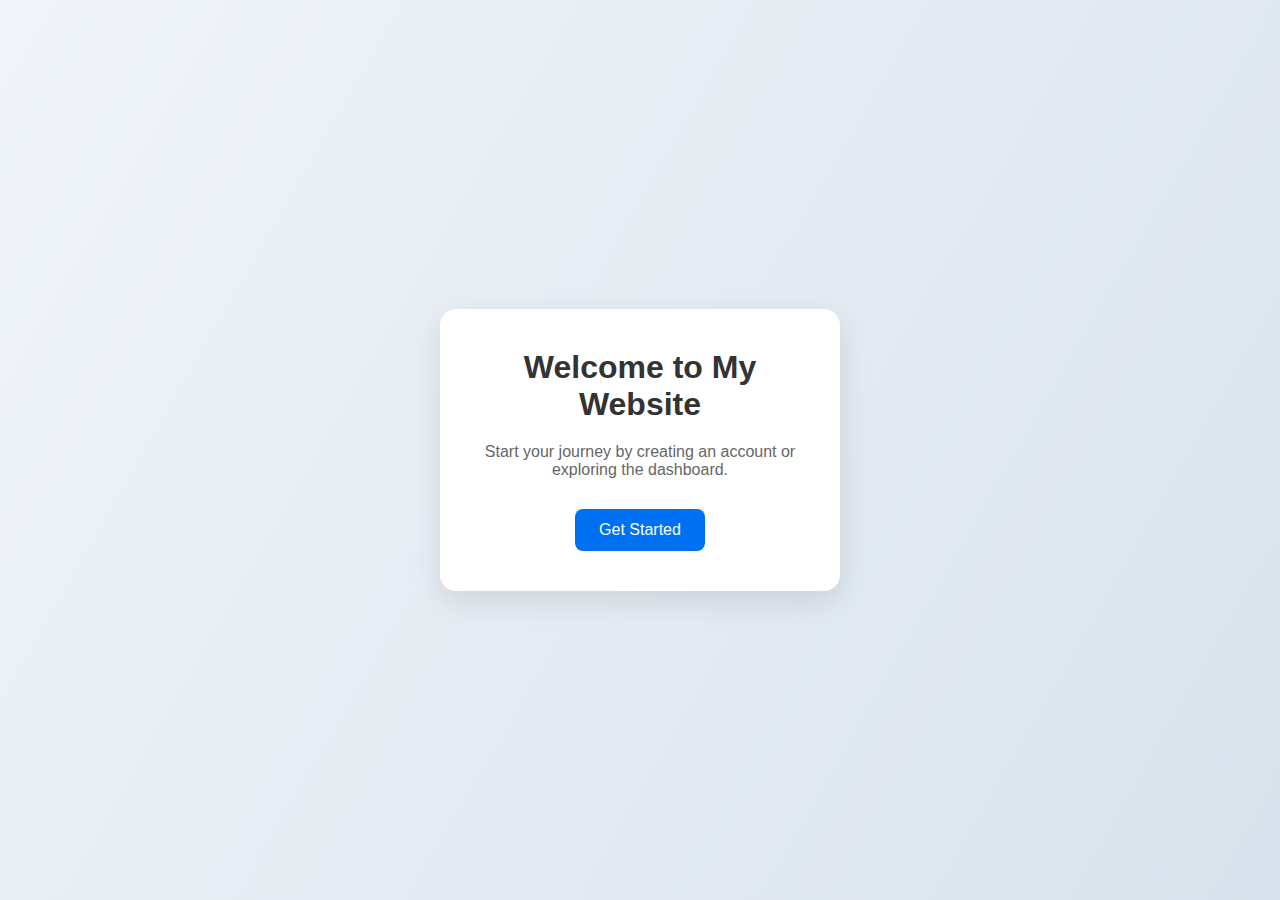
<file: src/index.html>
<!DOCTYPE html>
<html lang="en">
<head>
  <meta charset="UTF-8" />
  <meta name="viewport" content="width=device-width, initial-scale=1.0"/>
  <title>Welcome | My Site</title>
  <style>
    * {
      margin: 0;
      padding: 0;
      box-sizing: border-box;
      font-family: 'Segoe UI', Tahoma, Geneva, Verdana, sans-serif;
    }

    body {
      background: linear-gradient(120deg, #f0f4f8, #d9e2ec);
      height: 100vh;
      display: flex;
      justify-content: center;
      align-items: center;
      text-align: center;
    }

    .container {
      background-color: white;
      padding: 40px;
      border-radius: 16px;
      box-shadow: 0 10px 30px rgba(0, 0, 0, 0.1);
      width: 90%;
      max-width: 400px;
      transition: transform 0.2s ease;
    }

    .container:hover {
      transform: translateY(-5px);
    }

    h1 {
      font-size: 2rem;
      color: #333;
      margin-bottom: 20px;
    }

    p {
      font-size: 1rem;
      color: #666;
      margin-bottom: 30px;
    }

    button {
      padding: 12px 24px;
      font-size: 1rem;
      color: white;
      background-color: #0070f3;
      border: none;
      border-radius: 8px;
      cursor: pointer;
      transition: background-color 0.2s ease;
    }
  </style>
</head>
<body>
  <div class="container">
    <h1>Welcome to My Website</h1>
    <p>Start your journey by creating an account or exploring the dashboard.</p>
    <button onclick="goToPage()">Get Started</button>
  </div>

  <script>
    function goToPage() {
      window.location.href = "/auth-pages/create_account_folder/create-account_page.html";
    }
  </script>
</body>
</html>
</file>
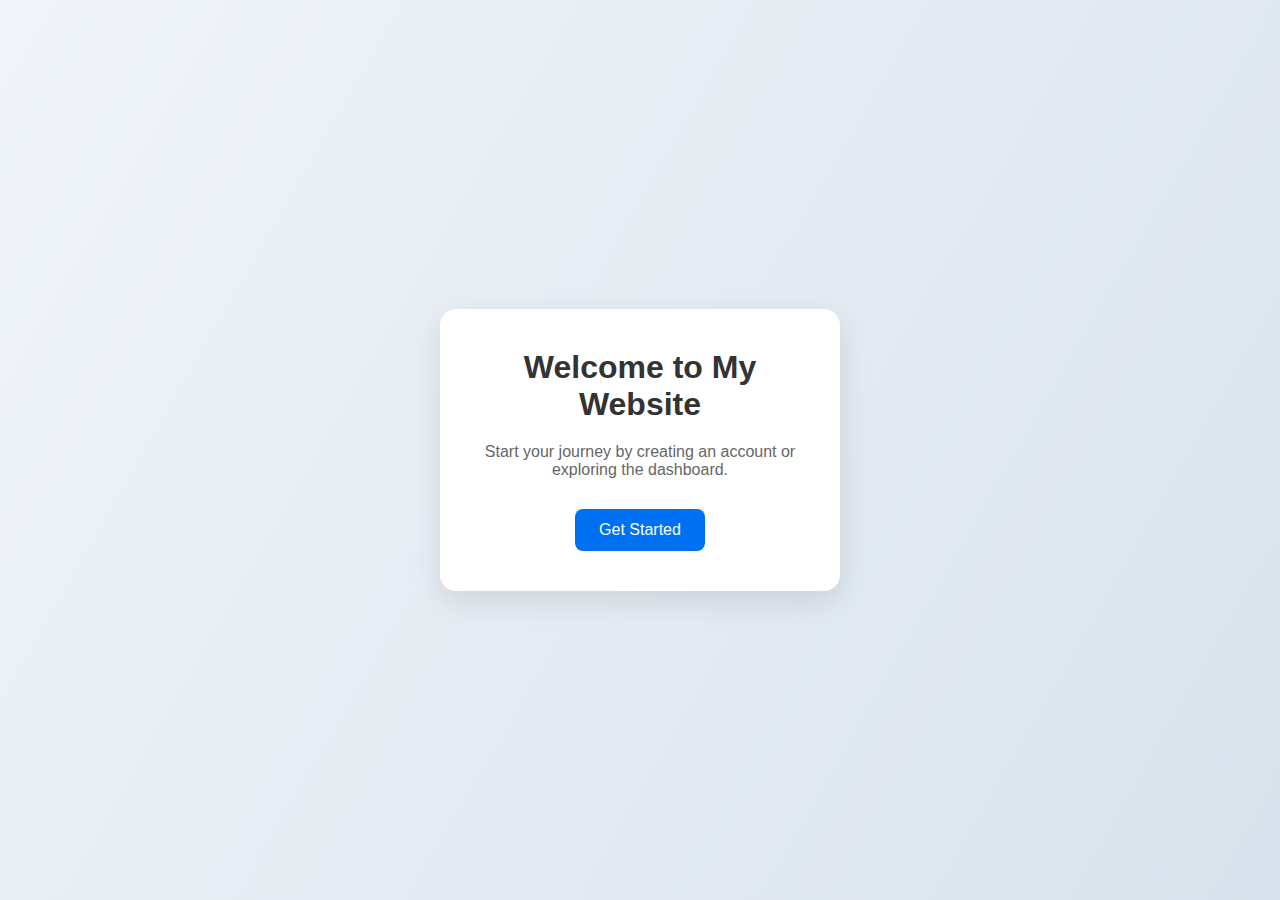
<file: src/landing-page.html>
<!DOCTYPE html>
<html lang="en">
<head>
  <meta charset="UTF-8" />
  <meta name="viewport" content="width=device-width, initial-scale=1.0"/>
  <title>Welcome | My Site</title>
  <style>
    * {
      margin: 0;
      padding: 0;
      box-sizing: border-box;
      font-family: 'Segoe UI', Tahoma, Geneva, Verdana, sans-serif;
    }

    body {
      background: linear-gradient(120deg, #f0f4f8, #d9e2ec);
      height: 100vh;
      display: flex;
      justify-content: center;
      align-items: center;
      text-align: center;
    }

    .container {
      background-color: white;
      padding: 40px;
      border-radius: 16px;
      box-shadow: 0 10px 30px rgba(0, 0, 0, 0.1);
      width: 90%;
      max-width: 400px;
      transition: transform 0.2s ease;
    }

    .container:hover {
      transform: translateY(-5px);
    }

    h1 {
      font-size: 2rem;
      color: #333;
      margin-bottom: 20px;
    }

    p {
      font-size: 1rem;
      color: #666;
      margin-bottom: 30px;
    }

    button {
      padding: 12px 24px;
      font-size: 1rem;
      color: white;
      background-color: #0070f3;
      border: none;
      border-radius: 8px;
      cursor: pointer;
      transition: background-color 0.2s ease;
    }

    button:hover {
      background-color: #005bd1;
    }
  </style>
</head>
<body>
  <div class="container">
    <h1>Welcome to My Website</h1>
    <p>Start your journey by creating an account or exploring the dashboard.</p>
    <button onclick="goToPage()">Get Started</button>
  </div>

  <script>
    function goToPage() {
      window.location.href = "../src/auth-pages/create_account_folder/create-account_page.html";
    }
  </script>
</body>
</html>
</file>
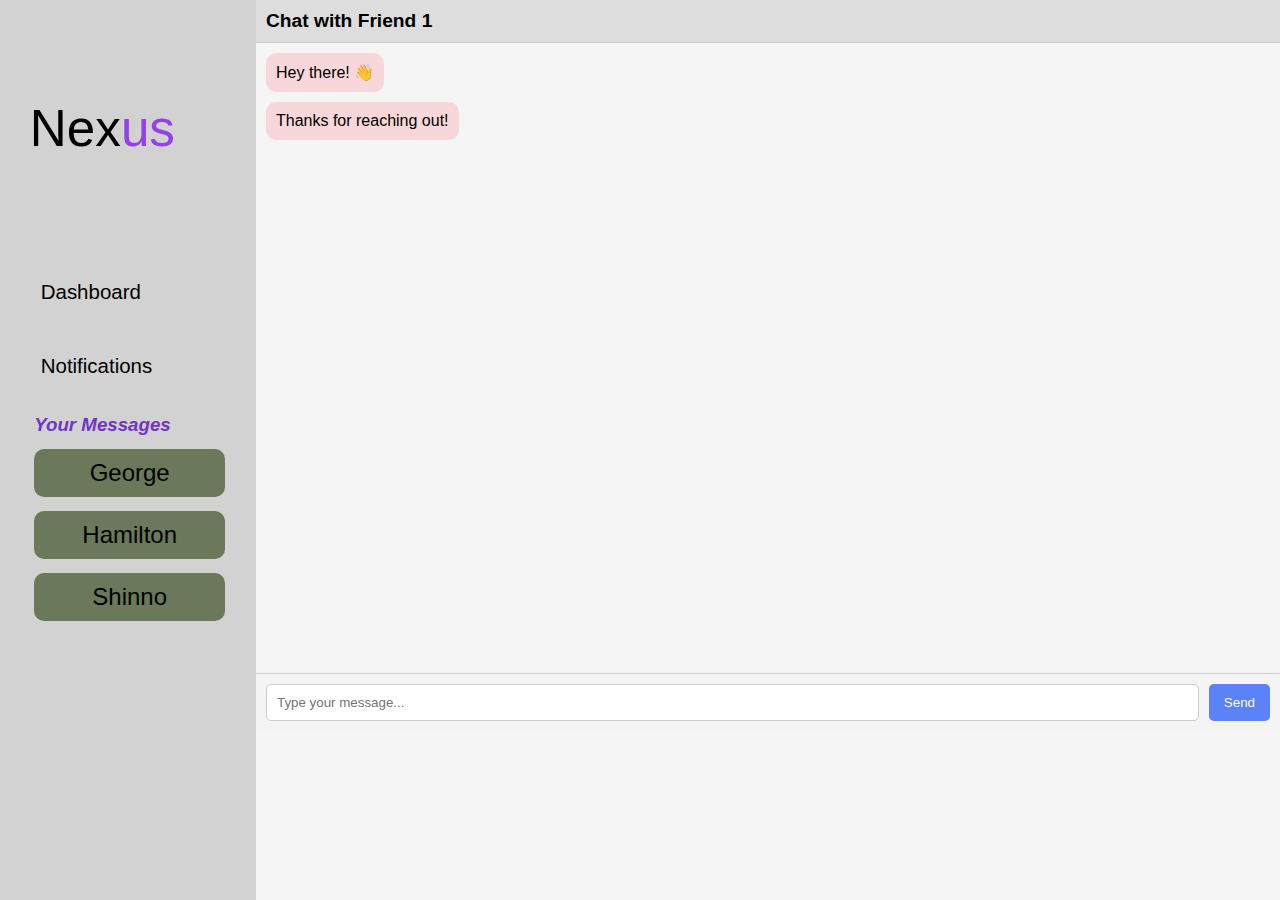
<file: src/messaging/entMsg/entMsg.html>
<!DOCTYPE html>
<html lang="en">
<head>
    <meta charset="UTF-8">
    <meta name="viewport" content="width=device-width, initial-scale=1.0">
    <title>Messaging Page</title>
    <link rel="stylesheet" href="entMsg.css">
</head>
<body>
<div class="parent">

         <div class="side-bar">
            <div class="heading"><h2>Nex<span>us</span></h2></div>
            <div class="opt">
               <div class="links-parent">
               <a href="../../dashboards/entrepenuer_dashboard/entrepenuer.html" class="links">Dashboard</a>
               </div>
              
               <div class="links-parent">
               <a href="../../notifications/entreprenuer-notifications/entNotf.html" class="links">Notifications</a>
               </div>
               <div class="friends-parent">
                <h3>Your Messages</h3>
             <div class="friends">
            <h2>George</h2>
             </div>
             <div class="friends">
            <h2>Hamilton</h2>

             </div>
             <div class="friends">
            <h2>Shinno</h2>
                
             </div>
        </div>
            </div>
     </div>
     <!-- sidebar ends here -->
      <!-- <div class="friends-sidebar">
        <div class="heading-friends">
          <h2>Incoming Messages</h2>
        </div>
        
      </div> -->
      <div class="main-box">
<div class="chat-header">
  <h2 id="chatUser">Chat</h2>
</div>

<div class="chat-messages" id="chatMessages"></div>

<div class="chat-input">
  <input type="text" id="messageInput" placeholder="Type your message..." />
  <button id="sendBtn">Send</button>
</div>

      </div>
</div>
    
    <script src="entMsg.js"></script>
</body>
</html>
</file>
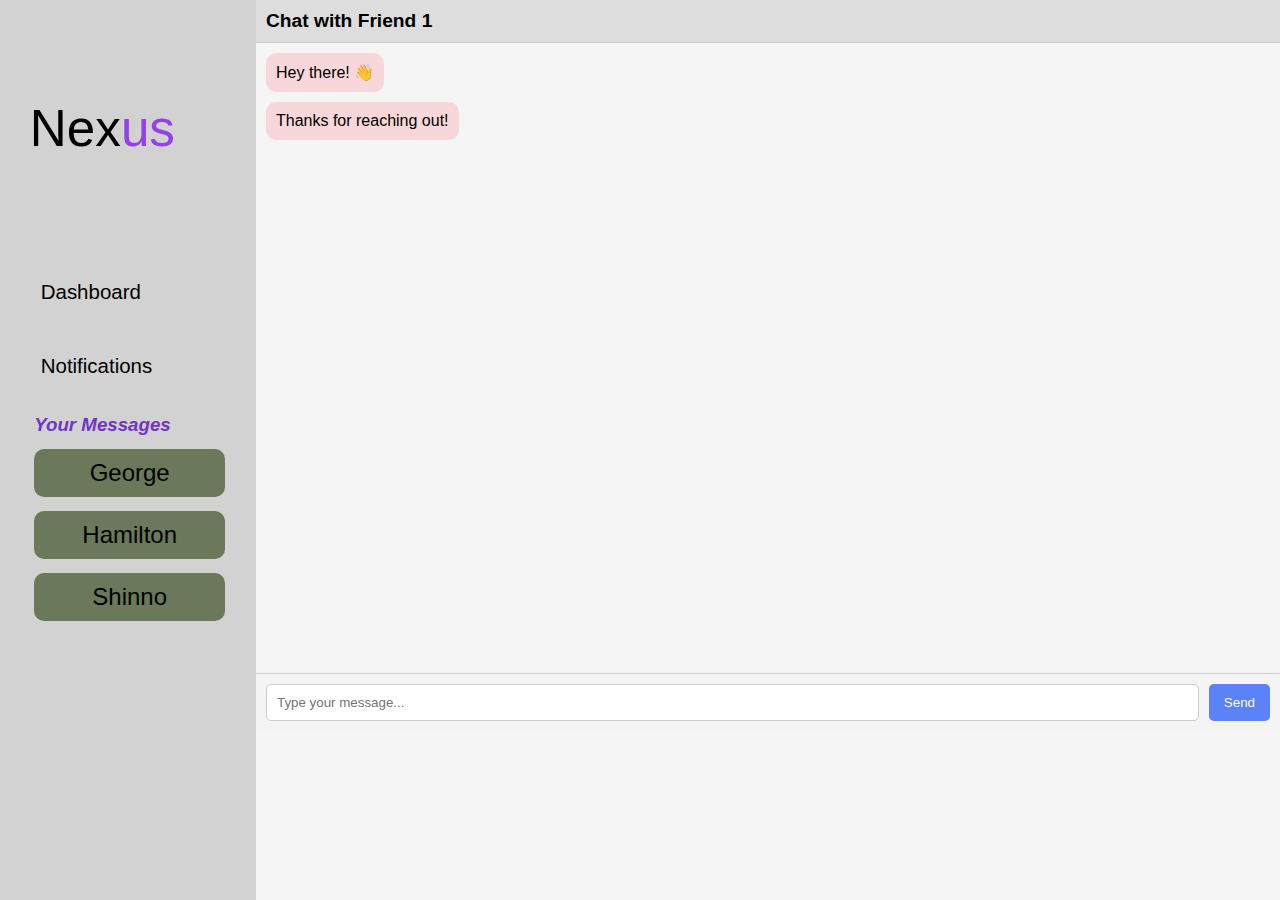
<file: src/messaging/invMsg/invMsg.html>
<!DOCTYPE html>
<html lang="en">
<head>
    <meta charset="UTF-8">
    <meta name="viewport" content="width=device-width, initial-scale=1.0">
    <title>Messaging Page</title>
    <link rel="stylesheet" href="invMsg.css">
</head>
<body>
<div class="parent">

         <div class="side-bar">
            <div class="heading"><h2>Nex<span>us</span></h2></div>
            <div class="opt">
               <div class="links-parent">
               <a href="../../dashboards/investors_dashboard/investorDashboard.html" class="links">Dashboard</a>
               </div>
              
               <div class="links-parent">
               <a href="../../notifications/investor-notifications/invNotf.html" class="links">Notifications</a>
               </div>
               <div class="friends-parent">
                <h3>Your Messages</h3>
             <div class="friends">
            <h2>George</h2>
             </div>
             <div class="friends">
            <h2>Hamilton</h2>

             </div>
             <div class="friends">
            <h2>Shinno</h2>
                
             </div>
        </div>
            </div>
     </div>
    
      <div class="main-box">
<div class="chat-header">
  <h2 id="chatUser">Chat</h2>
</div>

<div class="chat-messages" id="chatMessages"></div>

<div class="chat-input">
  <input type="text" id="messageInput" placeholder="Type your message..." />
  <button id="sendBtn">Send</button>
</div>

      </div>
</div>
    
    <script src="invMsg.js"></script>
</body>
</html>
</file>
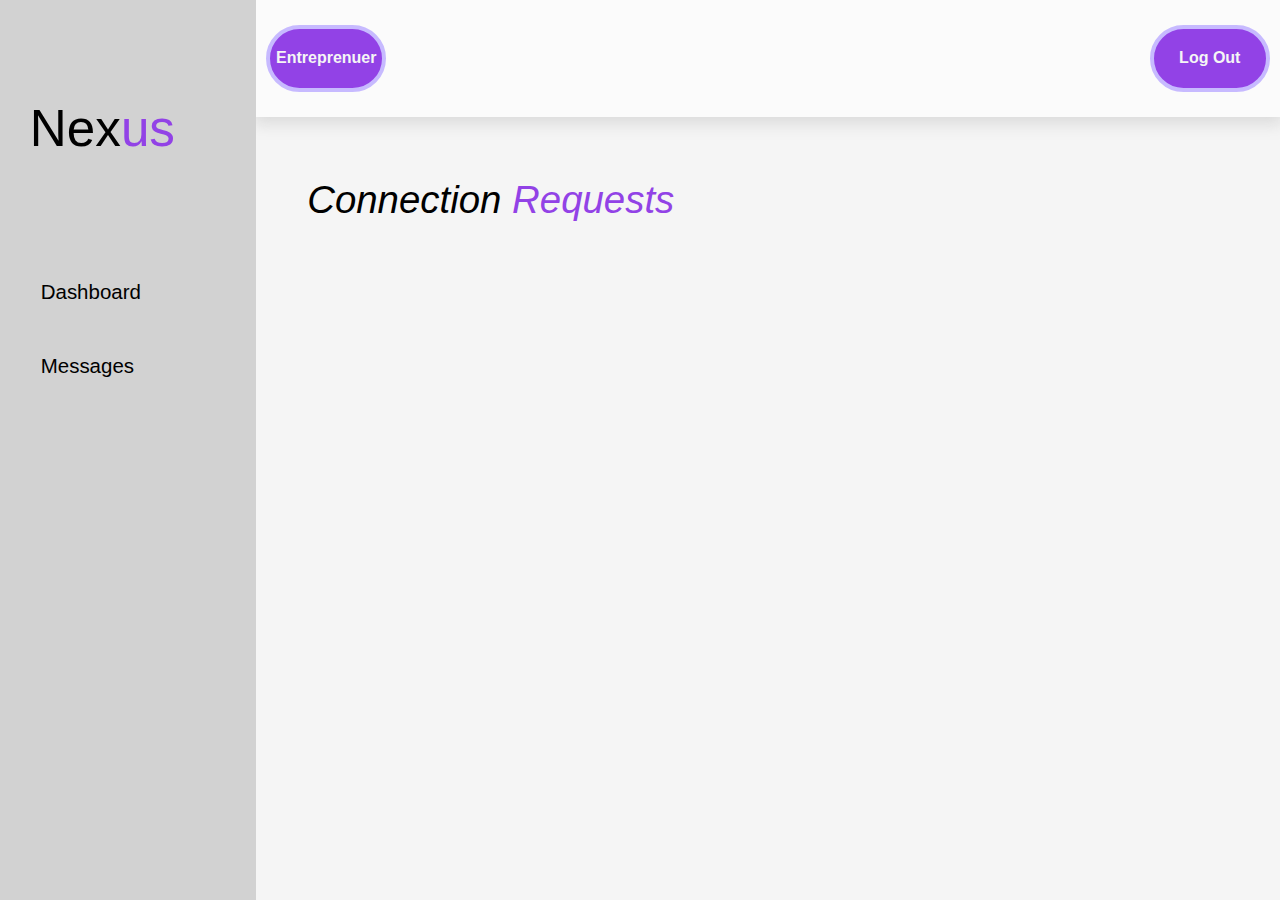
<file: src/notifications/entreprenuer-notifications/entNotf.html>
<!DOCTYPE html>
<html lang="en">
<head>
    <meta charset="UTF-8">
    <meta name="viewport" content="width=device-width, initial-scale=1.0">
    <title>Entrepenuer Notifications page</title>
    <link rel="stylesheet" href="entNotf.css">
</head>
<body>
    
    <div class="parent">
        <!-- below side-bar code -->
     <div class="side-bar">
            <div class="heading"><h2>Nex<span>us</span></h2></div>
            <div class="opt">
               <div class="links-parent">
               <a href="../../dashboards/entrepenuer_dashboard/entrepenuer.html" class="links">Dashboard</a>
               </div>
              
               <div class="links-parent">
               <a href="../../messaging/entMsg/entMsg.html" class="links">Messages</a>
               </div>
            </div>
     </div>
     <!-- side-bar code ends here -->
      <div class="main-box">
        <nav>
            <div class="role">Entreprenuer</div>
            <div class="log-out">Log Out</div>
        </nav>
        <section class="requestsHeading">
        <h1>Connection <span> Requests</span></h1>
        </section>
        <section class="allUsers">
         
        </section>
      </div>




    </div>
    <script type="module" src="entNotf.js"></script>
</body>
</html>
</file>
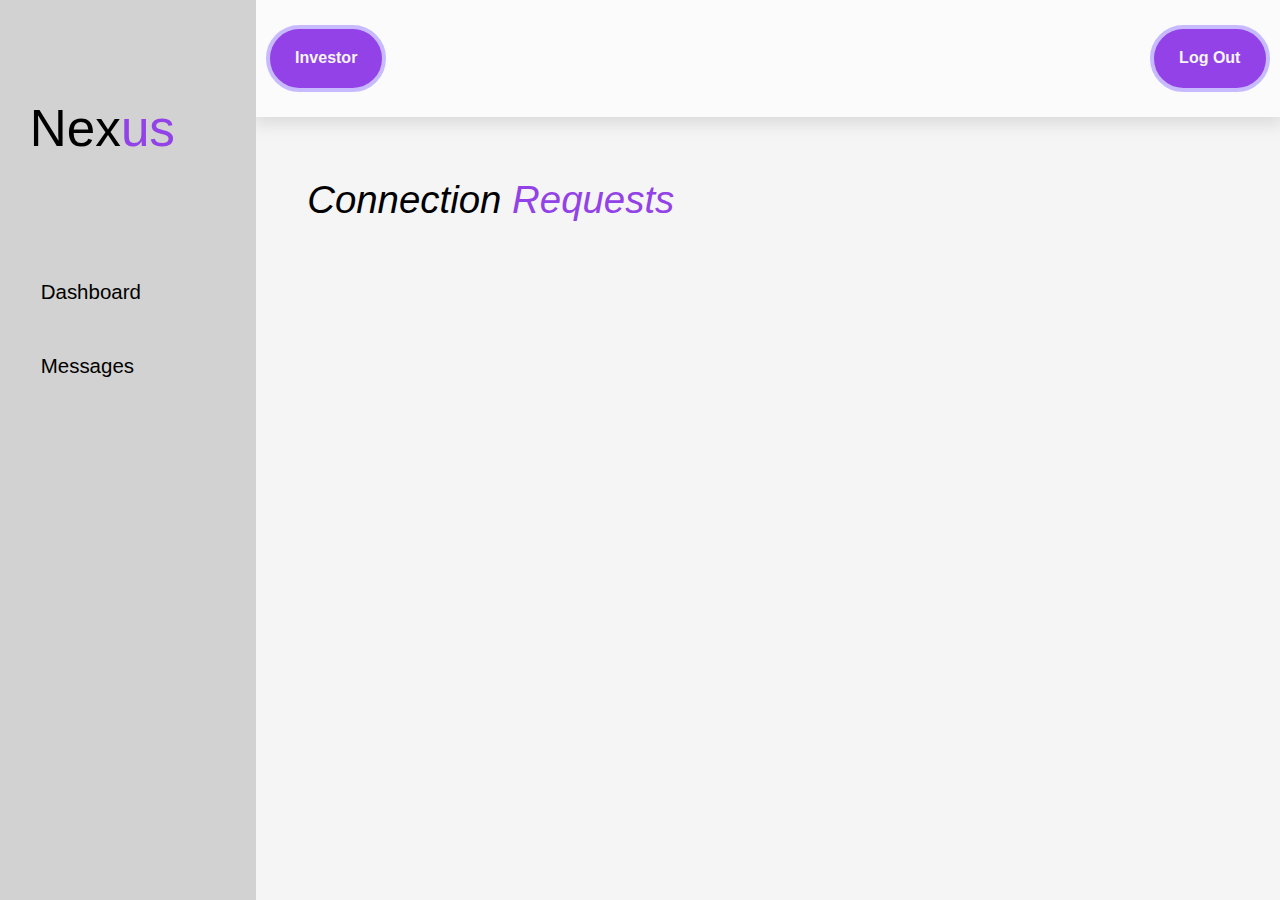
<file: src/notifications/investor-notifications/invNotf.html>
<!DOCTYPE html>
<html lang="en">
<head>
    <meta charset="UTF-8">
    <meta name="viewport" content="width=device-width, initial-scale=1.0">
    <title>investors Notifications page</title>
    <link rel="stylesheet" href="invNotf.css">
</head>
<body>
    <div class="parent">
        <!-- below side-bar code -->
     <div class="side-bar">
            <div class="heading"><h2>Nex<span>us</span></h2></div>
            <div class="opt">
               <div class="links-parent">
               <a href="../../dashboards/investors_dashboard/investorDashboard.html" class="links">Dashboard</a>
               </div>
              
               <div class="links-parent">
               <a href="../../messaging/invMsg/invMsg.html" class="links">Messages</a>
               </div>
            </div>
     </div>
     <!-- side-bar code ends here -->
      <div class="main-box">
        <nav>
            <div class="role">Investor</div>
            <div class="log-out">Log Out</div>
        </nav>
        <section class="requestsHeading">
        <h1>Connection <span> Requests</span></h1>
        </section>
        <section class="allUsers">
         
        </section>
      </div>




    </div>
    <script type="module" src="invNotf.js"></script>
</body>
</html>
</file>
<file: src/messaging/entMsg/entMsg.css>
*{
    margin: 0;
    padding: 0;
    box-sizing: border-box;
    font-family: "Inter", sans-serif;
    font-optical-sizing: auto;
    font-style: normal;
}
body{
    background-color: rgb(245, 245, 245);
    height: 100vh;
    width: 100vw;
    overflow-x: hidden;
}
.parent{
    display: flex;
    justify-content: space-evenly;
    height: 100vh;
    width: 100vw;
}
.side-bar{
    width: 20%;
    background-color: rgb(210, 210, 210);
    height: 100%;
}
.heading{
    height: 20%;
    width: 70%;
    margin-top: 15%;
    /* background-color: blue; */
    margin-left: 5%;
    display: flex;
    justify-content: center;
    align-items: center;

    
}
.heading h2{
    font-size: 4vw;
    font-weight: 500;
  
    color: black;
}
.heading span{

    color: rgba(146, 66, 230, 1);

}
/* side bar code */
.opt{
    height: 30%;
    width: 80%;
    /* background-color: orange; */
    margin-top: 20%;
}
.opt .links{
    text-decoration: none;
    color: black;
    font-size: 1.6vw;
    margin-right: 50%;
}
.links-parent{
    margin-top: 15%;
    width: 60%;
    margin-left: 15%;
    padding: 10px;
}
.links-parent:active{
    background-color: rgb(201, 201, 201);
    border-radius: 5px;
}

/* sideb=bar code edns here */
.main-box{
        width: 80%;
    height: auto;
    overflow: auto;
}

.friends-parent{
    margin-top: 10%;
    height: 250px;
    width: 100%;
    padding: 5px;
}
.friends{
    height: 20%;
    width: 98%;
    background-color: rgb(107, 120, 89);
    margin-top: 7%;
    border-radius: 10px;
    margin-left: 15%;
    padding: 10px;
    
}
.friends-parent h3{
    /* color: white; */
    margin-left: 15%;
    color: rgb(113, 51, 200);
    font-style: italic;
    
}
.friends-parent h2{
    font-weight: 500;
    display: flex;
    justify-content: center;
}
/* chat css */
.chat-header {
  padding: 10px;
  background-color: #ddd;
  border-bottom: 1px solid #ccc;
}

.chat-header h2 {
  font-size: 1.5vw;
}

.chat-messages {
  height: 70vh;
  padding: 10px;
  overflow-y: auto;
  display: flex;
  flex-direction: column;
  gap: 10px;
}

.chat-input {
  display: flex;
  padding: 10px;
  border-top: 1px solid #ccc;
  background-color: #f4f4f4;
}

.chat-input input {
  flex: 1;
  padding: 10px;
  border: 1px solid #ccc;
  border-radius: 5px;
}

.chat-input button {
  padding: 10px 15px;
  background-color: #5b82f7;
  color: white;
  border: none;
  margin-left: 10px;
  border-radius: 5px;
  cursor: pointer;
}

.message {
  padding: 10px;
  border-radius: 10px;
  max-width: 70%;
}

.user-msg {
  background-color: #d1e7dd;
  align-self: flex-end;
}

.bot-msg {
  background-color: #f8d7da;
  align-self: flex-start;
}
</file>
<file: src/messaging/invMsg/invMsg.css>
*{
    margin: 0;
    padding: 0;
    box-sizing: border-box;
    font-family: "Inter", sans-serif;
    font-optical-sizing: auto;
    font-style: normal;
}
body{
    background-color: rgb(245, 245, 245);
    height: 100vh;
    width: 100vw;
    overflow-x: hidden;
}
.parent{
    display: flex;
    justify-content: space-evenly;
    height: 100vh;
    width: 100vw;
}
.side-bar{
    width: 20%;
    background-color: rgb(210, 210, 210);
    height: 100%;
}
.heading{
    height: 20%;
    width: 70%;
    margin-top: 15%;
    /* background-color: blue; */
    margin-left: 5%;
    display: flex;
    justify-content: center;
    align-items: center;

    
}
.heading h2{
    font-size: 4vw;
    font-weight: 500;
  
    color: black;
}
.heading span{

    color: rgba(146, 66, 230, 1);

}
/* side bar code */
.opt{
    height: 30%;
    width: 80%;
    /* background-color: orange; */
    margin-top: 20%;
}
.opt .links{
    text-decoration: none;
    color: black;
    font-size: 1.6vw;
    margin-right: 50%;
}
.links-parent{
    margin-top: 15%;
    width: 60%;
    margin-left: 15%;
    padding: 10px;
}
.links-parent:active{
    background-color: rgb(201, 201, 201);
    border-radius: 5px;
}

/* sideb=bar code edns here */
.main-box{
        width: 80%;
    height: auto;
    overflow: auto;
}

.friends-parent{
    margin-top: 10%;
    height: 250px;
    width: 100%;
    padding: 5px;
}
.friends{
    height: 20%;
    width: 98%;
    background-color: rgb(107, 120, 89);
    margin-top: 7%;
    border-radius: 10px;
    margin-left: 15%;
    padding: 10px;
    
}
.friends-parent h3{
    /* color: white; */
    margin-left: 15%;
    color: rgb(113, 51, 200);
    font-style: italic;
    
}
.friends-parent h2{
    font-weight: 500;
    display: flex;
    justify-content: center;
}
/* chat css */
.chat-header {
  padding: 10px;
  background-color: #ddd;
  border-bottom: 1px solid #ccc;
}

.chat-header h2 {
  font-size: 1.5vw;
}

.chat-messages {
  height: 70vh;
  padding: 10px;
  overflow-y: auto;
  display: flex;
  flex-direction: column;
  gap: 10px;
}

.chat-input {
  display: flex;
  padding: 10px;
  border-top: 1px solid #ccc;
  background-color: #f4f4f4;
}

.chat-input input {
  flex: 1;
  padding: 10px;
  border: 1px solid #ccc;
  border-radius: 5px;
}

.chat-input button {
  padding: 10px 15px;
  background-color: #5b82f7;
  color: white;
  border: none;
  margin-left: 10px;
  border-radius: 5px;
  cursor: pointer;
}

.message {
  padding: 10px;
  border-radius: 10px;
  max-width: 70%;
}

.user-msg {
  background-color: #d1e7dd;
  align-self: flex-end;
}

.bot-msg {
  background-color: #f8d7da;
  align-self: flex-start;
}
</file>
<file: src/notifications/entreprenuer-notifications/entNotf.css>
*{
    margin: 0;
    padding: 0;
    box-sizing: border-box;
    font-family: "Inter", sans-serif;
    font-optical-sizing: auto;
    font-style: normal;
}
body{
    background-color: rgb(245, 245, 245);
    height: 100vh;
    width: 100vw;
    overflow-x: hidden;
}
.parent{
    display: flex;
    justify-content: space-evenly;
    height: 100vh;
    width: 100vw;
}
.side-bar{
    width: 20%;
    background-color: rgb(210, 210, 210);
    height: 100%;
}
.heading{
    height: 20%;
    width: 70%;
    margin-top: 15%;
    /* background-color: blue; */
    margin-left: 5%;
    display: flex;
    justify-content: center;
    align-items: center;

    
}
.heading h2{
    font-size: 4vw;
    font-weight: 500;
  
    color: black;
}
.heading span{

    color: rgba(146, 66, 230, 1);

}
/* side bar code */
.opt{
    height: 30%;
    width: 80%;
    /* background-color: orange; */
    margin-top: 20%;
}
.opt .links{
    text-decoration: none;
    color: black;
    font-size: 1.6vw;
    margin-right: 50%;
}
.links-parent{
    margin-top: 15%;
    width: 60%;
    margin-left: 15%;
    padding: 10px;
}
.links-parent:active{
    background-color: rgb(201, 201, 201);
    border-radius: 5px;
}

/* sideb=bar code edns here */


.main-box{
        width: 80%;
    height: auto;
    overflow: auto;
    /* background-color: red; */
}
.main-box nav{
    height: 13%;
    width: 100%;
    background-color: rgba(255, 255, 255, 0.623);
    box-shadow: 0px 4px 15px 3px rgba(128, 128, 128, 0.222);
    display: flex;
    justify-content: space-between;
    align-items: center;
    padding: 10px;
}
.role,.log-out{
    height: 70%;
    width: 12%;
    background-color: rgba(146, 66, 230, 1);
    border-radius: 50px;
    border: 4px solid rgba(199, 186, 255, 1);
    cursor: pointer;
}
.role,.log-out{
    display: flex;
    justify-content: center;
    align-items: center;
    color: whitesmoke;
    font-weight: 600;
}
.requestsHeading{
    height: 14%;
    width: 50%;
    /* background-color: orange; */
    display: flex;
    align-items: center;
    margin-left: 5%;
    margin-top: 2%;
}
.requestsHeading h1{
    font-size: 3vw;
    font-style: italic;
    font-weight: 500;
}
.requestsHeading span{
    font-style: italic;
    color:  rgba(146, 66, 230, 1);
}
.allUsers{
    height: 69.5%;
    width: 100%;
    /* background-color: red; */
    padding: 2px;
}
.notification-box{
    height: 58%;
    width: 95%;
    background-color: rgb(241, 237, 198);
    margin-top: 2%;
    border-radius: 10px;
    margin-left: 2%;
    border: 2px solid rgb(226, 218, 144);
    overflow: hidden;
}

.notification-box nav{
    height: 30%;
    width: 100%;
    background-color: transparent;
    padding:0px;
    margin: 0;
    box-shadow: none;
    /* background-color: green; */
    display: flex;
    justify-content: space-evenly;
    align-items: center;
}
.initials{
    height: 40px;
    background-color: #d8d8d8;
    width: 40px ;
    display: flex;
    justify-content: center;
    align-items: center;
    border-radius: 150px;
}
.initials h2{
    font-size: 1.2vw;
    color: rgb(255, 255, 255);
}
.name-details{
    height: 100%;
    width: 80%;    
}
.name-details h3{
font-weight: 500;
font-size: 1.7vw;
margin-top: 1.8%;
}
.name-details p{
    font-size: 1vw;
    margin-top: 4px;
}
.center-part{
    height: 30%;
    width: 96%;
    background-color: rgb(240, 240, 240);
    /* background-color: rgb(241, 124, 124); */
    border: 2px solid rgb(184, 184, 184);
    border-radius: 10px;
    margin-left: 1.7%;
    margin-top: 1%;
    padding: 10px;
}
.center-part p{
    font-size: 1.5vw;
    font-weight: 500;
    font-style: italic;
}
.center-part h5{
    margin-top: 1%;
    margin-left: 83%;
    color:rgb(66, 66, 66);
}
.action-buttons{
    margin-top: 1%;
    height: 30%;
    width: 100%;
    /* background-color: orange; */
    display: flex;
    justify-content: space-evenly;
    align-items: center;
}
.action-buttons button{
    padding: 15px 100px;
    border-radius: 5px;
    border: 1px solid rgb(0, 0, 0);
    background-color: rgba(255, 255, 255, 0.373);
    color: rgb(0, 0, 0);
    font-size: 1vw;
    letter-spacing: 0.8px;
    font-weight: 600;
}
</file>
<file: src/notifications/investor-notifications/invNotf.css>
*{
    margin: 0;
    padding: 0;
    box-sizing: border-box;
    font-family: "Inter", sans-serif;
    font-optical-sizing: auto;
    font-style: normal;
}
body{
    background-color: rgb(245, 245, 245);
    height: 100vh;
    width: 100vw;
    overflow-x: hidden;
}
.parent{
    display: flex;
    justify-content: space-evenly;
    height: 100vh;
    width: 100vw;
}
.side-bar{
    width: 20%;
    background-color: rgb(210, 210, 210);
    height: 100%;
}
.heading{
    height: 20%;
    width: 70%;
    margin-top: 15%;
    /* background-color: blue; */
    margin-left: 5%;
    display: flex;
    justify-content: center;
    align-items: center;

    
}
.heading h2{
    font-size: 4vw;
    font-weight: 500;
    /* color: rgb(55, 112, 211); */
    color: black;
}
.heading span{
    /* font-weight: 600; */
    /* color: rgb(33, 66, 197); */
    color: rgba(146, 66, 230, 1);

}
/* side bar code */
.opt{
    height: 30%;
    width: 80%;
    /* background-color: orange; */
    margin-top: 20%;
}
.opt .links{
    text-decoration: none;
    color: black;
    font-size: 1.6vw;
    margin-right: 50%;
}
.links-parent{
    margin-top: 15%;
    width: 60%;
    margin-left: 15%;
    padding: 10px;
}
.links-parent:active{
    background-color: rgb(201, 201, 201);
    border-radius: 5px;
}

/* sideb=bar code edns here */


.main-box{
        width: 80%;
    height: auto;
    overflow: auto;
    /* background-color: red; */
}
.main-box nav{
    height: 13%;
    width: 100%;
    background-color: rgba(255, 255, 255, 0.623);
    box-shadow: 0px 4px 15px 3px rgba(128, 128, 128, 0.222);
    display: flex;
    justify-content: space-between;
    align-items: center;
    padding: 10px;
}
.role,.log-out{
    height: 70%;
    width: 12%;
    background-color: rgba(146, 66, 230, 1);
    border-radius: 50px;
    border: 4px solid rgba(199, 186, 255, 1);
}
.role,.log-out{
    display: flex;
    justify-content: center;
    align-items: center;
    color: whitesmoke;
    font-weight: 600;
}
.requestsHeading{
    height: 14%;
    width: 50%;
    /* background-color: orange; */
    display: flex;
    align-items: center;
    margin-left: 5%;
    margin-top: 2%;
}
.requestsHeading h1{
    font-size: 3vw;
    font-style: italic;
    font-weight: 500;
}
.requestsHeading span{
    font-style: italic;
    color:  rgba(146, 66, 230, 1);
}
.allUsers{
    height: 69.5%;
    width: 100%;
    /* background-color: red; */
    padding: 2px;
}
.notification-box{
    height: 58%;
    width: 95%;
    background-color: rgb(241, 237, 198);
    margin-top: 2%;
    border-radius: 10px;
    margin-left: 2%;
    border: 2px solid rgb(226, 218, 144);
    overflow: hidden;
    box-shadow: 5px 6px 10px 0px rgba(128, 128, 128, 0.335);

}

.notification-box nav{
    height: 30%;
    width: 100%;
    background-color: transparent;
    padding:0px;
    margin: 0;
    box-shadow: none;
    /* background-color: green; */
    display: flex;
    justify-content: space-evenly;
    align-items: center;
}
.initials{
    height: 40px;
    background-color: #d8d8d8;
    width: 40px ;
    display: flex;
    justify-content: center;
    align-items: center;
    border-radius: 150px;
}
.initials h2{
    font-size: 1.2vw;
    color: rgb(255, 255, 255);
}
.name-details{
    height: 100%;
    width: 80%;    
}
.name-details h3{
font-weight: 500;
font-size: 1.7vw;
margin-top: 1.8%;
}
.name-details p{
    font-size: 1vw;
    margin-top: 4px;
}
.center-part{
    height: 30%;
    width: 96%;
    background-color: rgb(240, 240, 240);
    /* background-color: rgb(241, 124, 124); */
    border: 2px solid rgb(184, 184, 184);
    border-radius: 10px;
    margin-left: 1.7%;
    margin-top: 1%;
    padding: 10px;
}
.center-part p{
    font-size: 1.5vw;
    font-weight: 500;
    font-style: italic;
}
.center-part h5{
    margin-top: 1%;
    margin-left: 83%;
    color:rgb(66, 66, 66);
}
.action-buttons{
    margin-top: 1%;
    height: 30%;
    width: 100%;
    /* background-color: orange; */
    display: flex;
    justify-content: space-evenly;
    align-items: center;
}
.action-buttons button{
    padding: 15px 100px;
    border-radius: 5px;
    border: 1px solid rgb(0, 0, 0);
    background-color: rgba(255, 255, 255, 0.373);
    color: rgb(0, 0, 0);
    font-size: 1vw;
    letter-spacing: 0.8px;
    font-weight: 600;
}
</file>
